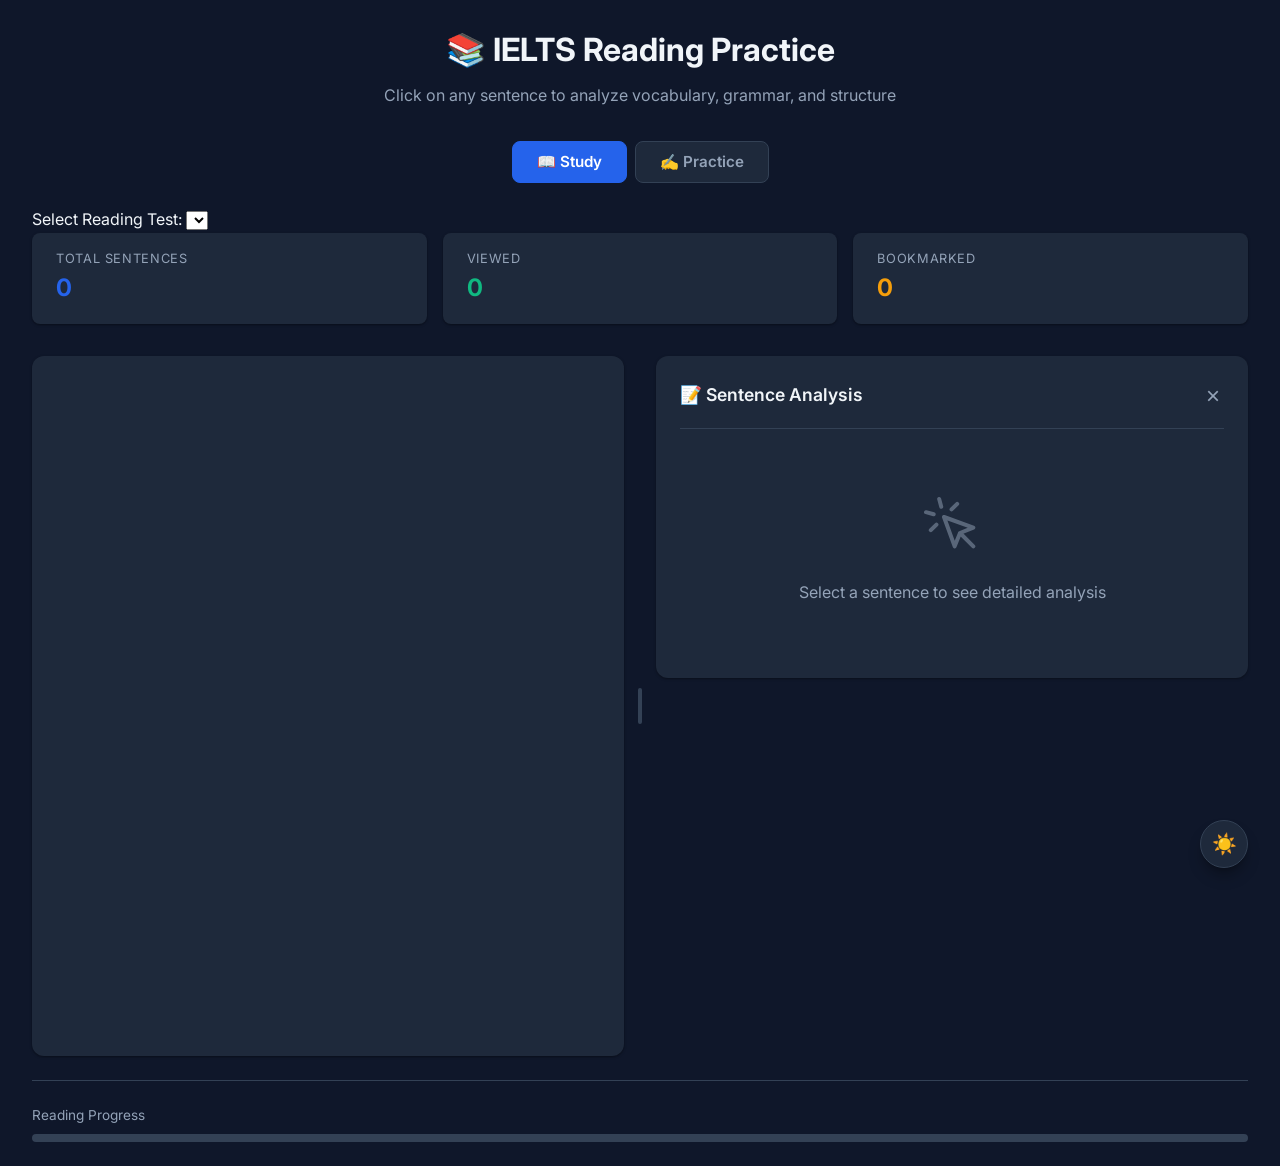
<file: index.html>
<!DOCTYPE html>
<html lang="en">
<head>
    <meta charset="UTF-8">
    <meta name="viewport" content="width=device-width, initial-scale=1.0, viewport-fit=cover">
    <title>IELTS Reading — Study</title>
    <link href="https://fonts.googleapis.com/css2?family=Inter:wght@300;400;500;600;700&family=Merriweather:ital,wght@0,300;0,400;1,300;1,400&display=swap" rel="stylesheet">
    <link rel="stylesheet" href="css/style.css">
</head>
<body>
    <div class="container">
        <header>
            <h1>📚 IELTS Reading Practice</h1>
            <p class="subtitle">Click on any sentence to analyze vocabulary, grammar, and structure</p>
        </header>

        <nav class="top-nav" id="topNav">
            <button class="hamburger" id="hamburgerBtn" aria-label="Toggle menu">☰</button>
            <a href="index.html" class="active">📖 Study</a>
            <a href="questions.html">✍️ Practice</a>
        </nav>

        <div class="test-selector">
            <label for="testSelect">Select Reading Test:</label>
            <select id="testSelect">
                <!-- Options will be populated by JavaScript -->
            </select>
        </div>

        <div class="stats-bar">
            <div class="stat-card">
                <div class="stat-label">Total Sentences</div>
                <div class="stat-value primary" id="totalSentences">0</div>
            </div>
            <div class="stat-card">
                <div class="stat-label">Viewed</div>
                <div class="stat-value success" id="viewedSentences">0</div>
            </div>
            <div class="stat-card">
                <div class="stat-label">Bookmarked</div>
                <div class="stat-value warning" id="bookmarkedSentences">0</div>
            </div>
        </div>

        <div class="main-layout">
            <div class="reading-section">
                <h2 class="reading-title" id="readingTitle"></h2>
                <p class="reading-subtitle" id="readingSubtitle"></p>
                <div class="reading-content" id="readingContent">
                    <!-- Sentences will be rendered here -->
                </div>
            </div>

            <div class="panel-resize-handle" id="panelResizeHandle" title="Drag to resize panels"></div>

            <div class="analysis-panel" id="analysisPanel">
                <div class="panel-header">
                    <div class="panel-title">📝 Sentence Analysis</div>
                    <button class="close-btn" id="closePanel" title="Close panel">&times;</button>
                </div>

                <div class="panel-placeholder" id="panelPlaceholder">
                    <svg xmlns="http://www.w3.org/2000/svg" fill="none" viewBox="0 0 24 24" stroke="currentColor">
                        <path stroke-linecap="round" stroke-linejoin="round" stroke-width="1.5" d="M15 15l-2 5L9 9l11 4-5 2zm0 0l5 5M7.188 2.239l.777 2.897M5.136 7.965l-2.898-.777M13.95 4.05l-2.122 2.122m-5.657 5.656l-2.12 2.122" />
                    </svg>
                    <p>Select a sentence to see detailed analysis</p>
                </div>

                <div class="analysis-content" id="analysisContent">
                    <div class="original-sentence" id="originalSentence"></div>

                    <div class="analysis-section" id="vocabSection">
                        <div class="analysis-label">
                            <span class="icon icon-vocab">A</span>
                            Vocabulary
                        </div>
                        <div class="vocab-list" id="vocabList"></div>
                    </div>

                    <div class="analysis-section" id="grammarSection">
                        <div class="analysis-label">
                            <span class="icon icon-grammar">G</span>
                            Grammar
                        </div>
                        <div id="grammarList"></div>
                    </div>

                    <div class="analysis-section" id="structureSection">
                        <div class="analysis-label">
                            <span class="icon icon-structure">S</span>
                            Sentence Structure
                        </div>
                        <div id="structureList"></div>
                    </div>

                    <div class="analysis-section" id="noteSection">
                        <div class="analysis-label">
                            <span class="icon icon-note">N</span>
                            Study Notes
                        </div>
                        <div id="noteList"></div>
                    </div>

                    <div style="margin-top: 1rem;">
                        <button class="bookmark-btn" id="bookmarkBtn">
                            <span id="bookmarkIcon">☆</span>
                            <span id="bookmarkText">Bookmark this sentence</span>
                        </button>
                    </div>
                </div>
            </div>
        </div>

        <div class="progress-section">
            <div class="progress-label">Reading Progress</div>
            <div class="progress-bar">
                <div class="progress-fill" id="progressFill" style="width: 0%"></div>
            </div>
        </div>
    </div>

    <button class="theme-toggle" id="themeToggle" title="Toggle dark mode">🌙</button>

    <!-- Reading test data: add a new test here -->
    <script src="tests/academic-1-1.js"></script>
    <script src="tests/academic-1-2.js"></script>
    <script src="tests/academic-1-3.js"></script>
    <script src="tests/academic-10-1.js"></script>
    <script src="tests/academic-10-2.js"></script>
    <script src="tests/academic-10-3.js"></script>
    <script src="tests/academic-11-1.js"></script>
    <script src="tests/academic-11-2.js"></script>
    <script src="tests/academic-11-3.js"></script>
    <script src="tests/academic-2-1.js"></script>
    <script src="tests/academic-2-2.js"></script>
    <script src="tests/academic-2-3.js"></script>
    <script src="tests/academic-3-1.js"></script>
    <script src="tests/academic-3-2.js"></script>
    <script src="tests/academic-3-3.js"></script>
    <script src="tests/academic-4-1.js"></script>
    <script src="tests/academic-4-2.js"></script>
    <script src="tests/academic-4-3.js"></script>
    <script src="tests/academic-5-1.js"></script>
    <script src="tests/academic-5-2.js"></script>
    <script src="tests/academic-5-3.js"></script>
    <script src="tests/academic-6-1.js"></script>
    <script src="tests/academic-6-2.js"></script>
    <script src="tests/academic-6-3.js"></script>
    <script src="tests/academic-7-1.js"></script>
    <script src="tests/academic-7-2.js"></script>
    <script src="tests/academic-7-3.js"></script>
    <script src="tests/academic-8-1.js"></script>
    <script src="tests/academic-8-2.js"></script>
    <script src="tests/academic-8-3.js"></script>
    <script src="tests/academic-9-1.js"></script>
    <script src="tests/academic-9-2.js"></script>
    <script src="tests/academic-9-3.js"></script>
    <script src="tests/aphantasia.js"></script>
    <script src="tests/general-1-1.js"></script>
    <script src="tests/general-1-2.js"></script>
    <script src="tests/general-1-3.js"></script>
    <script src="tests/general-2-1.js"></script>
    <script src="tests/general-2-2.js"></script>
    <script src="tests/general-2-3.js"></script>
    <script src="tests/general-4-1.js"></script>
    <script src="tests/general-4-2.js"></script>
    <script src="tests/villains-crooks-gangsters.js"></script>

    <script src="js/common.js"></script>
    <script src="js/app.js"></script>
    <script>
        document.getElementById('hamburgerBtn')?.addEventListener('click', function() {
            document.getElementById('topNav').classList.toggle('open');
        });
    </script>

    <div class="mobile-backdrop" id="mobileBackdrop"></div>
    <div class="mobile-bottom-sheet" id="mobileBottomSheet">
        <div class="mobile-sheet-header">
            <span id="mobileSheetTitle">Sentence Analysis</span>
            <div class="mobile-resize-handle" id="mobileResizeHandle" title="Drag to resize sheet height"></div>
            <button class="mobile-close-btn" id="mobileCloseBtn">&times;</button>
        </div>
        <div class="mobile-sheet-content">
            <div id="mobileOriginalSentence" class="mobile-original-sentence"></div>
            <div class="analysis-section" id="mobileVocabSection">
                <div class="analysis-label">
                    <span class="icon icon-vocab">A</span>
                    Vocabulary
                </div>
                <div class="vocab-list" id="mobileVocabList"></div>
            </div>
            <div class="analysis-section" id="mobileGrammarSection">
                <div class="analysis-label">
                    <span class="icon icon-grammar">G</span>
                    Grammar
                </div>
                <div id="mobileGrammarList"></div>
            </div>
            <div class="analysis-section" id="mobileStructureSection">
                <div class="analysis-label">
                    <span class="icon icon-structure">S</span>
                    Sentence Structure
                </div>
                <div id="mobileStructureList"></div>
            </div>
            <div class="analysis-section" id="mobileNoteSection">
                <div class="analysis-label">
                    <span class="icon icon-note">N</span>
                    Study Notes
                </div>
                <div id="mobileNoteList"></div>
            </div>
            <button class="bookmark-btn mobile-bookmark-btn" id="mobileBookmarkBtn">
                <span id="mobileBookmarkIcon">☆</span>
                <span id="mobileBookmarkText">Bookmark this sentence</span>
            </button>
        </div>
    </div>
</body>
</html>
</file>
<file: css/style.css>
:root {
    --primary: #2563eb;
    --primary-light: #3b82f6;
    --primary-dark: #1d4ed8;
    --secondary: #64748b;
    --success: #10b981;
    --warning: #f59e0b;
    --danger: #ef4444;
    --bg: #f8fafc;
    --surface: #ffffff;
    --surface-hover: #f1f5f9;
    --text: #1e293b;
    --text-secondary: #64748b;
    --border: #e2e8f0;
    --shadow: 0 1px 3px 0 rgb(0 0 0 / 0.1), 0 1px 2px -1px rgb(0 0 0 / 0.1);
    --shadow-lg: 0 10px 15px -3px rgb(0 0 0 / 0.1), 0 4px 6px -4px rgb(0 0 0 / 0.1);
    --radius: 8px;
    --radius-lg: 12px;
}

* {
    margin: 0;
    padding: 0;
    box-sizing: border-box;
}

body {
    font-family: 'Inter', -apple-system, BlinkMacSystemFont, sans-serif;
    background: var(--bg);
    color: var(--text);
    line-height: 1.6;
    min-height: 100vh;
}

.container {
    max-width: 100%;
    margin: 0 auto;
    padding: 1.5rem 2rem;
}

header {
    text-align: center;
    margin-bottom: 2rem;
}

h1 {
    font-size: 2rem;
    font-weight: 700;
    color: var(--text);
    margin-bottom: 0.5rem;
}

.subtitle {
    color: var(--text-secondary);
    font-size: 1rem;
}

/* Top navigation between the two pages */
.top-nav {
    display: flex;
    justify-content: center;
    gap: 0.5rem;
    margin-bottom: 1.5rem;
    flex-wrap: wrap;
}

.hamburger {
    display: none;
    background: none;
    border: 1px solid var(--border);
    border-radius: var(--radius);
    padding: 0.5rem 1rem;
    font-size: 1.2rem;
    cursor: pointer;
    color: var(--text-secondary);
    transition: all 0.2s;
}

.hamburger:hover {
    border-color: var(--primary);
    color: var(--primary);
}

@media (max-width: 768px) {
    /* The hamburger lived inside .top-nav, which was max-height:0 — so it was
     * clipped along with the links and mobile had no navigation at all. Three
     * short links fit in one row; a disclosure toggle just costs a tap. */
    .hamburger {
        display: none;
    }

    .top-nav {
        flex-direction: row;
        flex-wrap: nowrap;
        justify-content: flex-start;
        gap: 0.375rem;
        margin-bottom: 1rem;
        overflow-x: auto;
        scrollbar-width: none;
        -webkit-overflow-scrolling: touch;
    }

    .top-nav::-webkit-scrollbar {
        display: none;
    }

    /* Sizing lives in the responsive block at the bottom: .top-nav a is
     * declared below this point, so padding set here would lose to it. */
    .top-nav a {
        display: inline-flex;
        align-items: center;
        justify-content: center;
        min-height: 44px;
        white-space: nowrap;
        touch-action: manipulation;
    }
}

.top-nav a {
    text-decoration: none;
    padding: 0.5rem 1.5rem;
    border-radius: var(--radius);
    font-size: 0.95rem;
    font-weight: 600;
    color: var(--text-secondary);
    border: 1px solid var(--border);
    background: var(--surface);
    transition: all 0.2s;
}

.top-nav a:hover {
    border-color: var(--primary);
    color: var(--primary);
}

.top-nav a.active {
    background: var(--primary);
    border-color: var(--primary);
    color: white;
}

/* Test listing (home page) */
.test-group {
    margin-bottom: 2.5rem;
}

.test-group-title {
    font-size: 1.1rem;
    font-weight: 600;
    color: var(--text-secondary);
    text-transform: uppercase;
    letter-spacing: 0.05em;
    margin-bottom: 0.75rem;
}

.test-group-count {
    display: inline-block;
    background: var(--surface-hover);
    color: var(--text-secondary);
    border-radius: 999px;
    padding: 0.1rem 0.6rem;
    font-size: 0.8rem;
    letter-spacing: 0;
    margin-left: 0.4rem;
}

.test-list {
    list-style: none;
    display: grid;
    gap: 0.75rem;
}

.test-item {
    display: flex;
    align-items: stretch;
    background: var(--surface);
    border: 1px solid var(--border);
    border-radius: var(--radius-lg);
    box-shadow: var(--shadow);
    overflow: hidden;
    transition: border-color 0.15s, box-shadow 0.15s, transform 0.15s;
}

.test-item:hover {
    border-color: var(--primary);
    box-shadow: var(--shadow-lg);
    transform: translateY(-1px);
}

.test-item-main {
    flex: 1;
    display: flex;
    flex-direction: column;
    gap: 0.25rem;
    padding: 1rem 1.25rem;
    text-decoration: none;
    color: var(--text);
    min-width: 0;
}

.test-item-title {
    font-weight: 600;
}

.test-item-subtitle {
    font-size: 0.875rem;
    color: var(--text-secondary);
}

.test-item-quiz {
    display: flex;
    align-items: center;
    padding: 0 1.25rem;
    border-left: 1px solid var(--border);
    text-decoration: none;
    font-size: 1.1rem;
    transition: background 0.15s;
}

.test-item-quiz:hover {
    background: var(--surface-hover);
}

.nav-back {
    font-weight: 500;
}

/* Main Layout */
.main-layout {
    display: grid;
    grid-template-columns: 1fr 1fr;
    gap: 2rem;
    min-height: calc(100vh - 200px);
    position: relative;
}

/* Study page: reading | drag gutter | analysis.
 *
 * The gutter is a real grid column, so the handle always sits exactly on the
 * seam it controls. The old handle was absolutely positioned and had to be
 * kept in sync with the columns by hand — it drifted the moment you dragged.
 * JS only writes --split-reading / --split-panel; everything else is CSS. */
.main-layout.is-split {
    --gutter: 2rem;
    grid-template-columns:
        minmax(0, var(--split-reading, 1fr))
        var(--gutter)
        minmax(0, var(--split-panel, 1fr));
    /* Only the column gap goes: the gutter column replaces it. Row gap stays
     * on .main-layout, which is what the single-column mobile layout uses. */
    column-gap: 0;
}

@media (max-width: 768px) {
    .container {
        padding: 1rem;
    }
    
    header h1 {
        font-size: 1.5rem;
    }
    
    .subtitle {
        font-size: 0.9rem;
    }
    
    header {
        margin-bottom: 1rem;
    }

    /* .stats-bar / .stat-* are declared further down this file, so an override
     * here would lose on source order. They live in the responsive block at the
     * bottom instead. */

    .main-layout {
        grid-template-columns: 1fr;
        gap: 1rem;
        min-height: auto;
    }
    
    .reading-section {
        padding: 1.5rem;
    }
    
    .reading-title {
        font-size: 1.5rem;
    }
    
    .reading-content {
        font-size: 1rem;
    }
    
    .section-heading {
        font-size: 1.125rem;
        margin: 1rem 0 0.5rem;
    }
    
    .sentence {
        padding: 0.25rem;
        margin: 0 -0.25rem;
        /* Stop iOS painting a grey box over the whole sentence on tap; the
         * .active style below is the feedback we actually want. */
        -webkit-tap-highlight-color: transparent;
        touch-action: manipulation;
        /* Leave room above when a tapped sentence is scrolled into view. */
        scroll-margin-top: 4rem;
    }

    .sentence:active {
        background: var(--surface-hover);
    }

    .analysis-panel {
        position: static;
        max-height: none;
        margin-top: 1rem;
    }

    .theme-toggle {
        bottom: 1rem;
        right: 1rem;
        width: 44px;
        height: 44px;
        font-size: 1.2rem;
    }
    
    .answer-options {
        flex-direction: column;
    }
    
    .gap-inputs input {
        min-width: 100px;
    }
}

@media (max-width: 480px) {
    .container {
        padding: 0.75rem;
    }
    
    header h1 {
        font-size: 1.25rem;
    }
    
    .subtitle {
        font-size: 0.85rem;
    }
    
    /* .stats-bar / .stat-* overrides: see the responsive block at the bottom. */
    
    .main-layout {
        gap: 0.75rem;
    }
    
    .reading-section {
        padding: 1rem;
    }
    
    .reading-title {
        font-size: 1.3rem;
    }
    
    .reading-content {
        font-size: 0.95rem;
        line-height: 1.4;
    }
    
    .section-heading {
        font-size: 1rem;
        margin: 0.75rem 0 0.5rem;
    }
    
    .sentence {
        padding: 0.15rem 0.25rem;
        margin: 0 -0.25rem;
        font-size: 0.95rem;
    }
    
    .sentence-number {
        font-size: 0.65rem;
    }
    
    .analysis-panel {
        padding: 1rem 0.75rem;
    }
    
    .panel-header {
        margin-bottom: 0.5rem;
    }
    
    .panel-title {
        font-size: 0.9rem;
    }
    
    .question-group-title {
        font-size: 1rem;
    }
    
    .question-item {
        padding: 0.75rem;
    }
    
    .question-text {
        font-size: 0.9rem;
    }
    
    .answer-options {
        flex-direction: column;
    }
    
    .opt-btn {
        padding: 0.5rem 0.75rem;
        font-size: 0.8rem;
    }
    
    .gap-inputs input {
        min-width: 120px;
        font-size: 0.85rem;
        padding: 0.4rem 0.5rem;
    }
    
    .check-btn,
    .reset-btn {
        padding: 0.4rem 0.75rem;
        font-size: 0.75rem;
    }
    
    .feedback {
        font-size: 0.8rem;
    }
    
    .explanation {
        font-size: 0.75rem;
        padding: 0.4rem 0.5rem;
    }
    
    .sentence.active {
        border-radius: 2px;
    }
    
    .theme-toggle {
        bottom: 0.75rem;
        right: 0.75rem;
        width: 40px;
        height: 40px;
        font-size: 1rem;
    }
}

/* Reading Section */
.reading-section {
    background: var(--surface);
    border-radius: var(--radius-lg);
    padding: 2rem 2.5rem;
    box-shadow: var(--shadow);
}

.reading-title {
    font-family: 'Merriweather', Georgia, serif;
    font-size: 1.85rem;
    font-weight: 700;
    margin-bottom: 1.5rem;
    color: var(--text);
    line-height: 1.3;
}

.reading-subtitle {
    font-size: 1rem;
    color: var(--text-secondary);
    margin-bottom: 1.5rem;
    font-style: italic;
}

.reading-content {
    font-family: 'Merriweather', Georgia, serif;
    font-size: 1.15rem;
    line-height: 2;
}

.section-heading {
    font-family: 'Merriweather', Georgia, serif;
    font-size: 1.25rem;
    font-weight: 600;
    margin: 1.5rem 0 0.75rem;
    color: var(--text);
}

/* Sentence highlighting */
.sentence {
    cursor: pointer;
    padding: 0.25rem 0.5rem;
    margin: 0 -0.5rem;
    border-radius: 4px;
    transition: all 0.2s ease;
    border-left: 3px solid transparent;
}

.sentence:hover {
    background: var(--surface-hover);
}

.sentence.active {
    background: #eff6ff;
    border-left-color: var(--primary);
}

.sentence-number {
    display: inline-block;
    font-size: 0.75rem;
    color: var(--text-secondary);
    margin-right: 0.5rem;
    font-family: 'Inter', sans-serif;
    font-weight: 500;
    opacity: 0;
    transition: opacity 0.2s;
}

.sentence:hover .sentence-number,
.sentence.active .sentence-number {
    opacity: 1;
}

/* Questions */
.questions-instructions {
    background: var(--surface-hover);
    padding: 0.75rem 1rem;
    border-radius: var(--radius);
    margin-bottom: 1.5rem;
    font-size: 0.9rem;
    color: var(--text-secondary);
    line-height: 1.5;
}

.question-group-title {
    font-family: 'Merriweather', Georgia, serif;
    font-size: 1.1rem;
    font-weight: 600;
    margin: 1.5rem 0 0.75rem;
    color: var(--text);
    padding-bottom: 0.5rem;
    border-bottom: 1px solid var(--border);
}

.question-item {
    background: var(--surface);
    border: 1px solid var(--border);
    border-radius: var(--radius);
    padding: 1rem;
    margin-bottom: 0.75rem;
}

.question-number {
    display: inline-block;
    background: var(--primary);
    color: white;
    font-size: 0.75rem;
    font-weight: 600;
    padding: 0.15rem 0.5rem;
    border-radius: 3px;
    margin-right: 0.5rem;
}

.question-text {
    font-size: 0.95rem;
    color: var(--text);
    line-height: 1.6;
    margin-bottom: 0.75rem;
}

.question-text .blank {
    color: var(--primary);
    font-weight: 600;
    border-bottom: 2px solid var(--primary);
    padding: 0 0.25rem;
}

.answer-options {
    display: flex;
    gap: 0.5rem;
    flex-wrap: wrap;
}

.opt-btn {
    background: var(--surface);
    border: 1px solid var(--border);
    border-radius: var(--radius);
    padding: 0.4rem 1rem;
    font-size: 0.85rem;
    font-weight: 600;
    cursor: pointer;
    transition: all 0.15s;
    color: var(--text);
    text-align: left;
    line-height: 1.4;
}

.opt-btn:hover {
    border-color: var(--primary);
    color: var(--primary);
}

.opt-btn.correct {
    background: #d1fae5;
    border-color: var(--success);
    color: #065f46;
}

.opt-btn.wrong {
    background: #fee2e2;
    border-color: var(--danger);
    color: #991b1b;
}

.opt-btn.revealed-correct {
    background: #d1fae5;
    border-color: var(--success);
    color: #065f46;
}

.gap-inputs {
    display: flex;
    gap: 0.5rem;
    align-items: center;
    flex-wrap: wrap;
}

.gap-inputs input {
    flex: 1;
    min-width: 200px;
    padding: 0.5rem 0.75rem;
    border: 1px solid var(--border);
    border-radius: var(--radius);
    font-size: 0.9rem;
    background: var(--surface);
    color: var(--text);
}

.gap-inputs input:focus {
    outline: none;
    border-color: var(--primary);
    box-shadow: 0 0 0 3px rgba(37, 99, 235, 0.1);
}

.check-btn,
.reset-btn {
    background: var(--primary);
    color: white;
    border: none;
    border-radius: var(--radius);
    padding: 0.5rem 1.25rem;
    font-size: 0.85rem;
    font-weight: 600;
    cursor: pointer;
    transition: all 0.2s;
}

.check-btn:hover,
.reset-btn:hover {
    background: var(--primary-dark);
}

.reset-btn {
    background: var(--warning);
}

.reset-btn:hover {
    background: #d97706;
}

.feedback {
    margin-top: 0.5rem;
    font-size: 0.9rem;
    font-weight: 600;
    display: none;
}

.feedback.correct-fb {
    color: var(--success);
}

.feedback.wrong-fb {
    color: var(--danger);
}

.explanation {
    margin-top: 0.5rem;
    font-size: 0.85rem;
    color: var(--text-secondary);
    background: var(--surface-hover);
    padding: 0.5rem 0.75rem;
    border-radius: var(--radius);
    display: none;
    line-height: 1.5;
}

.quiz-controls {
    display: flex;
    gap: 0.5rem;
    margin-top: 1.5rem;
    align-items: center;
    flex-wrap: wrap;
}

.score-display {
    font-size: 1rem;
    font-weight: 700;
    color: var(--primary);
    background: #eff6ff;
    padding: 0.5rem 1rem;
    border-radius: var(--radius);
}

/* Analysis Panel */
.analysis-panel {
    background: var(--surface);
    border-radius: var(--radius-lg);
    padding: 1.5rem;
    box-shadow: var(--shadow);
    overflow-y: auto;
    position: sticky;
    top: 1rem;
    max-height: calc(100vh - 2rem);
    align-self: start;
}

.panel-header {
    display: flex;
    align-items: center;
    justify-content: space-between;
    margin-bottom: 1rem;
    padding-bottom: 1rem;
    border-bottom: 1px solid var(--border);
}

.panel-title {
    font-size: 1.1rem;
    font-weight: 600;
    color: var(--text);
}

.close-btn {
    background: none;
    border: none;
    font-size: 1.5rem;
    cursor: pointer;
    color: var(--text-secondary);
    padding: 0.25rem;
    line-height: 1;
}

.close-btn:hover {
    color: var(--text);
}

.panel-placeholder {
    text-align: center;
    padding: 3rem 1rem;
    color: var(--text-secondary);
}

.panel-placeholder svg {
    width: 64px;
    height: 64px;
    margin-bottom: 1rem;
    opacity: 0.5;
}

.analysis-content {
    display: none;
}

.analysis-content.active {
    display: block;
}

.analysis-section {
    margin-bottom: 1.5rem;
}

.analysis-section:last-child {
    margin-bottom: 0;
}

.analysis-label {
    display: flex;
    align-items: center;
    gap: 0.5rem;
    font-size: 0.875rem;
    font-weight: 600;
    color: var(--text);
    margin-bottom: 0.75rem;
    text-transform: uppercase;
    letter-spacing: 0.05em;
}

.analysis-label .icon {
    width: 20px;
    height: 20px;
    display: flex;
    align-items: center;
    justify-content: center;
    border-radius: 4px;
    font-size: 0.75rem;
}

.icon-vocab {
    background: #dbeafe;
    color: var(--primary);
}

.icon-grammar {
    background: #d1fae5;
    color: var(--success);
}

.icon-structure {
    background: #fef3c7;
    color: var(--warning);
}

.icon-note {
    background: #ede9fe;
    color: #8b5cf6;
}

.original-sentence {
    background: var(--surface-hover);
    padding: 0.6rem 0.75rem;
    border-radius: var(--radius);
    font-family: 'Merriweather', Georgia, serif;
    font-size: 0.88rem;
    line-height: 1.5;
    margin-bottom: 0.75rem;
    border-left: 3px solid var(--primary);
}

.vocab-list {
    display: flex;
    flex-direction: column;
    gap: 0.4rem;
}

.vocab-item {
    background: #f0f9ff;
    padding: 0.35rem 0.6rem;
    border-radius: var(--radius);
    border: 1px solid #bae6fd;
    display: flex;
    flex-wrap: wrap;
    align-items: baseline;
    gap: 0.25rem 0.5rem;
    font-size: 0.88rem;
    line-height: 1.4;
}

.vocab-word {
    font-weight: 600;
    color: var(--primary-dark);
    font-size: 0.95rem;
}

.vocab-phonetic {
    color: var(--text-secondary);
    font-size: 0.8rem;
    margin-left: 0;
}

.vocab-pos {
    display: inline-block;
    background: var(--primary);
    color: white;
    font-size: 0.65rem;
    padding: 0.05rem 0.35rem;
    border-radius: 3px;
    margin-left: 0.25rem;
    font-weight: 500;
}

.vocab-definition {
    font-size: 0.85rem;
    color: var(--text);
    flex: 1 1 auto;
}

.vocab-example {
    font-size: 0.8rem;
    color: var(--text-secondary);
    font-style: italic;
    width: 100%;
}

.vocab-paraphrase {
    font-size: 0.82rem;
    color: var(--primary-dark);
    width: 100%;
    border-top: 1px dashed var(--border);
    padding-top: 0.15rem;
    margin-top: 0.1rem;
}

.vocab-paraphrase em {
    color: var(--primary);
    font-style: normal;
}

.vocab-collocations {
    font-size: 0.8rem;
    color: var(--text-secondary);
    width: 100%;
}

body.dark-theme .vocab-paraphrase {
    color: #93c5fd;
}

.grammar-item {
    background: #f0fdf4;
    padding: 0.35rem 0.6rem;
    border-radius: var(--radius);
    border: 1px solid #bbf7d0;
    margin-bottom: 0.4rem;
    display: flex;
    flex-wrap: wrap;
    align-items: baseline;
    gap: 0.25rem 0.5rem;
    font-size: 0.85rem;
    line-height: 1.4;
}

.grammar-item:last-child {
    margin-bottom: 0;
}

.grammar-pattern {
    font-weight: 600;
    color: #166534;
    font-size: 0.88rem;
}

.grammar-explanation {
    font-size: 0.85rem;
    color: var(--text);
    flex: 1 1 auto;
}

.structure-item {
    background: #fffbeb;
    padding: 0.35rem 0.6rem;
    border-radius: var(--radius);
    border: 1px solid #fde68a;
    margin-bottom: 0.4rem;
    font-size: 0.85rem;
    line-height: 1.4;
}

.structure-item:last-child {
    margin-bottom: 0;
}

.structure-type {
    font-weight: 600;
    color: #92400e;
    font-size: 0.88rem;
}

.structure-explanation {
    margin-top: 0.15rem;
    font-size: 0.85rem;
    color: var(--text);
}

.note-item {
    background: #f5f3ff;
    padding: 0.5rem 0.6rem;
    border-radius: var(--radius);
    border: 1px solid #ddd6fe;
    font-size: 0.85rem;
    color: var(--text);
    line-height: 1.6;
}

/* Stats Bar */
.stats-bar {
    display: flex;
    gap: 1rem;
    margin-bottom: 2rem;
    flex-wrap: wrap;
}

.stat-card {
    background: var(--surface);
    padding: 1rem 1.5rem;
    border-radius: var(--radius);
    box-shadow: var(--shadow);
    flex: 1;
    min-width: 150px;
}

.stat-label {
    font-size: 0.8rem;
    color: var(--text-secondary);
    text-transform: uppercase;
    letter-spacing: 0.05em;
}

.stat-value {
    font-size: 1.5rem;
    font-weight: 700;
    color: var(--text);
}

.stat-value.primary {
    color: var(--primary);
}

.stat-value.success {
    color: var(--success);
}

.stat-value.warning {
    color: var(--warning);
}

/* Progress Tracking */
.progress-section {
    margin-top: 1.5rem;
    padding-top: 1.5rem;
    border-top: 1px solid var(--border);
}

.progress-label {
    font-size: 0.85rem;
    color: var(--text-secondary);
    margin-bottom: 0.5rem;
}

.progress-bar {
    height: 8px;
    background: var(--border);
    border-radius: 4px;
    overflow: hidden;
}

.progress-fill {
    height: 100%;
    background: linear-gradient(90deg, var(--primary), var(--primary-light));
    border-radius: 4px;
    transition: width 0.3s ease;
}

/* Bookmark Button */
.bookmark-btn {
    background: none;
    border: 1px solid var(--border);
    border-radius: var(--radius);
    padding: 0.5rem 1rem;
    font-size: 0.85rem;
    cursor: pointer;
    display: flex;
    align-items: center;
    gap: 0.5rem;
    color: var(--text-secondary);
    transition: all 0.2s;
}

.bookmark-btn:hover {
    border-color: var(--primary);
    color: var(--primary);
}

.bookmark-btn.bookmarked {
    background: #fef3c7;
    border-color: #f59e0b;
    color: #92400e;
}

/* Dark mode toggle */
.theme-toggle {
    position: fixed;
    bottom: 2rem;
    right: 2rem;
    background: var(--surface);
    border: 1px solid var(--border);
    border-radius: 50%;
    width: 48px;
    height: 48px;
    display: flex;
    align-items: center;
    justify-content: center;
    cursor: pointer;
    box-shadow: var(--shadow-lg);
    font-size: 1.25rem;
    transition: all 0.2s;
}

.theme-toggle:hover {
    transform: scale(1.1);
}

/* Animations */
@keyframes fadeIn {
    from { opacity: 0; transform: translateY(10px); }
    to { opacity: 1; transform: translateY(0); }
}

.analysis-content.active {
    animation: fadeIn 0.3s ease;
}

/* Scrollbar styling */
.analysis-panel::-webkit-scrollbar {
    width: 6px;
}

.analysis-panel::-webkit-scrollbar-track {
    background: var(--surface-hover);
    border-radius: 3px;
}

.analysis-panel::-webkit-scrollbar-thumb {
    background: var(--border);
    border-radius: 3px;
}

.analysis-panel::-webkit-scrollbar-thumb:hover {
    background: var(--text-secondary);
}

/* Print styles */
@media print {
    .analysis-panel,
    .theme-toggle,
    .stats-bar,
    .panel-resize-handle,
    .top-nav {
        display: none !important;
    }

    .main-layout,
    .main-layout.is-split {
        grid-template-columns: 1fr;
    }

    .sentence {
        cursor: default;
    }

    .sentence:hover {
        background: none;
    }
}

/* Dark Theme */
body.dark-theme {
    --bg: #0f172a;
    --surface: #1e293b;
    --surface-hover: #334155;
    --text: #f1f5f9;
    --text-secondary: #94a3b8;
    --border: #334155;
    --shadow: 0 1px 3px 0 rgb(0 0 0 / 0.3), 0 1px 2px -1px rgb(0 0 0 / 0.3);
    --shadow-lg: 0 10px 15px -3px rgb(0 0 0 / 0.3), 0 4px 6px -4px rgb(0 0 0 / 0.3);
}

body.dark-theme .vocab-item {
    background: #1e3a5f;
    border-color: #2563eb;
}

body.dark-theme .vocab-word {
    color: #60a5fa;
}

body.dark-theme .grammar-item {
    background: #14532d;
    border-color: #22c55e;
}

body.dark-theme .grammar-pattern {
    color: #4ade80;
}

body.dark-theme .structure-item {
    background: #451a03;
    border-color: #f59e0b;
}

body.dark-theme .structure-type {
    color: #fbbf24;
}

body.dark-theme .note-item {
    background: #2e1065;
    border-color: #a78bfa;
}

body.dark-theme .original-sentence {
    background: #1e293b;
    border-left-color: #60a5fa;
}

body.dark-theme .sentence.active {
    background: #1e3a5f;
    border-left-color: #3b82f6;
}

body.dark-theme .bookmark-btn.bookmarked {
    background: #451a03;
    border-color: #f59e0b;
    color: #fbbf24;
}

body.dark-theme .stat-card,
body.dark-theme .question-item {
    background: #1e293b;
}

body.dark-theme .opt-btn.correct,
body.dark-theme .opt-btn.revealed-correct {
    background: #14532d;
    border-color: #22c55e;
    color: #4ade80;
}

body.dark-theme .opt-btn.wrong {
    background: #7f1d1d;
    border-color: #ef4444;
    color: #fca5a5;
}

body.dark-theme .feedback.correct-fb {
    color: #4ade80;
}

body.dark-theme .feedback.wrong-fb {
    color: #fca5a5;
}

body.dark-theme .score-display {
    background: #1e3a5f;
}

body.dark-theme .top-nav a.active {
    background: var(--primary);
    border-color: var(--primary);
    color: white;
}
/* Mobile Bottom Sheet */
.mobile-backdrop {
    display: none;
    position: fixed;
    top: 0;
    left: 0;
    right: 0;
    bottom: 0;
    background: rgba(0, 0, 0, 0.5);
    z-index: 1000;
    /* The sheet is the only thing meant to scroll while it is open. */
    touch-action: none;
}

.mobile-backdrop.active {
    display: block;
}

/* The sheet is a flex column: grip and header stay put, only the analysis
 * scrolls. Before, the whole sheet scrolled and the close button scrolled
 * away with it. Height is driven by JS (snap points) — dvh, not vh, so the
 * mobile URL bar collapsing does not crop the sheet. */
.mobile-bottom-sheet {
    display: none;
    flex-direction: column;
    position: fixed;
    bottom: 0;
    left: 0;
    right: 0;
    background: var(--surface);
    border-top-left-radius: var(--radius-lg);
    border-top-right-radius: var(--radius-lg);
    box-shadow: var(--shadow-lg);
    z-index: 1050;
    height: 55dvh;
    max-height: 92dvh;
    min-height: 160px;
    overflow: hidden;
    padding-bottom: env(safe-area-inset-bottom);
    transform: translateY(100%);
    transition: transform 0.3s ease, height 0.25s ease;
}

.mobile-bottom-sheet.active {
    display: flex;
    transform: translateY(0);
}

/* Dragging must track the thumb exactly — no easing in the way. */
.mobile-bottom-sheet.resizing {
    transition: none;
}

@media (max-width: 768px) {
    .mobile-backdrop,
    .mobile-bottom-sheet {
        display: none; /* Initially hidden */
    }

    /* Hide desktop analysis panel on mobile */
    .analysis-panel {
        display: none;
    }

    /* The splitter is an 8px column of dead space on mobile: it used to run
     * the full height of the page and swallow every tap on the middle of the
     * passage. There are no side-by-side panes here, so it has no job. */
    .panel-resize-handle {
        display: none;
    }

    .main-layout.is-split {
        grid-template-columns: 1fr;
    }
}

/* Paging between sentences. .swiping tracks the thumb with no easing in the
 * way; .swipe-settling runs the 160ms slide out and back in (SWIPE_SETTLE in
 * js/app.js must match). */
.mobile-sheet-content.swiping {
    transition: none;
    will-change: transform;
}

.mobile-sheet-content.swipe-settling {
    transition: transform 0.16s ease, opacity 0.16s ease;
    will-change: transform, opacity;
}

/* Grip + header together: the whole block drags, not just the 4px pill. */
#mobileSheetDragZone {
    flex: none;
    touch-action: none;
}

.mobile-sheet-header {
    flex: none;
    display: flex;
    justify-content: space-between;
    align-items: center;
    gap: 0.5rem;
    padding: 0 1rem 0.75rem;
    border-bottom: 1px solid var(--border);
}

.mobile-sheet-header span {
    font-weight: 600;
    font-size: 1.05rem;
    color: var(--text);
}

.mobile-sheet-title {
    font-weight: 600;
    font-size: 1.1rem;
    color: var(--text);
}

/* 44px: the smallest target a thumb hits reliably. It was 22x32. */
.mobile-close-btn {
    flex: none;
    display: inline-flex;
    align-items: center;
    justify-content: center;
    width: 44px;
    height: 44px;
    margin-right: -0.5rem;
    background: none;
    border: none;
    border-radius: 50%;
    font-size: 1.5rem;
    cursor: pointer;
    color: var(--text-secondary);
    padding: 0;
    line-height: 1;
    touch-action: manipulation;
}

.mobile-close-btn:hover,
.mobile-close-btn:active {
    color: var(--text);
    background: var(--surface-hover);
}

.mobile-sheet-content {
    flex: 1 1 auto;
    min-height: 0;
    overflow-y: auto;
    /* Sideways travel is the sentence-paging gesture; the browser must not
     * read it as a horizontal scroll or a back-navigation. */
    overscroll-behavior-x: none;
    /* Keep a flick inside the sheet from scrolling the passage behind it. */
    overscroll-behavior: contain;
    -webkit-overflow-scrolling: touch;
    padding: 1rem;
}

.mobile-original-sentence {
    background: var(--surface-hover);
    padding: 0.75rem 1rem;
    border-radius: var(--radius);
    font-family: 'Merriweather', Georgia, serif;
    font-size: 0.95rem;
    line-height: 1.5;
    margin-bottom: 1rem;
    border-left: 3px solid var(--primary);
}

.mobile-bookmark-btn {
    width: 100%;
    text-align: left;
    justify-content: flex-start;
    padding: 0.75rem 1rem;
    margin-top: 1rem;
}

/* Desktop splitter
 *
 * The handle fills the gutter column, so the whole 2rem gap is grabbable while
 * only a thin rail is drawn. ::before is the rail, ::after the grip pill. */
.panel-resize-handle {
    position: relative;
    align-self: stretch;
    justify-self: stretch;
    border: 0;
    padding: 0;
    background: none;
    cursor: col-resize;
    touch-action: none;
    z-index: 2;
}

.panel-resize-handle::before {
    content: '';
    position: absolute;
    top: 0;
    bottom: 0;
    left: calc(50% - 1px);
    width: 2px;
    border-radius: 999px;
    background: var(--border);
    opacity: 0;
    transition: opacity 0.15s ease, background 0.15s ease;
}

/* Always faintly visible: the seam has to look draggable before you touch it. */
.panel-resize-handle::after {
    content: '';
    position: absolute;
    top: 50%;
    left: calc(50% - 2px);
    width: 4px;
    height: 36px;
    transform: translateY(-50%);
    border-radius: 999px;
    background: var(--border);
    transition: background 0.15s ease, height 0.15s ease;
}

.panel-resize-handle:hover::before,
.panel-resize-handle:focus-visible::before,
.panel-resize-handle.dragging::before {
    opacity: 1;
}

.panel-resize-handle:hover::after,
.panel-resize-handle:focus-visible::after,
.panel-resize-handle.dragging::after {
    background: var(--primary);
    height: 56px;
}

.panel-resize-handle:focus-visible {
    outline: 2px solid var(--primary);
    outline-offset: -2px;
    border-radius: var(--radius);
}

.panel-resize-handle.dragging::before {
    background: var(--primary);
}

/* While dragging, the cursor must not flicker into text/I-beam over the panes,
 * and a stray selection must not follow the pointer across the passage. */
body.is-resizing,
body.is-resizing * {
    cursor: col-resize !important;
    user-select: none !important;
    -webkit-user-select: none !important;
}

body.is-resizing .analysis-panel,
body.is-resizing .reading-section {
    transition: none !important;
}

/* Mobile sheet grip: a 32px-tall strip so it is actually catchable with a
 * thumb, with a 4px pill drawn inside it. */
.mobile-sheet-grip {
    flex: none;
    display: block;
    width: 100%;
    height: 32px;
    border: 0;
    padding: 0;
    background: none;
    position: relative;
    cursor: grab;
    touch-action: none;
}

.mobile-sheet-grip::before {
    content: '';
    position: absolute;
    top: 12px;
    left: 50%;
    width: 40px;
    height: 4px;
    margin-left: -20px;
    border-radius: 999px;
    background: var(--border);
    transition: background 0.15s ease, width 0.15s ease;
}

.mobile-sheet-grip:active::before,
.mobile-bottom-sheet.resizing .mobile-sheet-grip::before {
    background: var(--primary);
    width: 56px;
}

.mobile-sheet-grip:focus-visible {
    outline: 2px solid var(--primary);
    outline-offset: -4px;
}

@media (prefers-reduced-motion: reduce) {
    .mobile-bottom-sheet,
    .mobile-backdrop,
    .mobile-sheet-content.swipe-settling,
    .panel-resize-handle::before,
    .panel-resize-handle::after,
    .mobile-sheet-grip::before {
        transition: none !important;
    }
}

/* Mobile overrides that have to come last
 *
 * The responsive blocks near the top of this file are declared *before*
 * .stats-bar, .stat-* and .sentence-number, so at equal specificity the base
 * rules win on source order and those overrides silently do nothing. Anything
 * that must beat a base rule belongs here. */
@media (max-width: 768px) {
    /* Three stacked full-width cards pushed the passage a screen and a half
     * down the page. Side by side they cost one short row. */
    .stats-bar {
        display: grid;
        grid-template-columns: repeat(3, 1fr);
        gap: 0.5rem;
        margin-bottom: 1rem;
    }

    .stat-card {
        min-width: 0;
        padding: 0.5rem 0.625rem;
        text-align: center;
    }

    .stat-label {
        font-size: 0.625rem;
        letter-spacing: 0.02em;
        line-height: 1.3;
    }

    .stat-value {
        font-size: 1.25rem;
    }

    /* There is no hover on touch, so the number never showed up at all. */
    .sentence-number {
        opacity: 1;
    }

    /* Equal thirds, so all three fit one row instead of the last one hanging
     * off the edge at the desktop padding of 1.5rem. */
    .top-nav a {
        flex: 1 1 0;
        min-width: 0;
        padding: 0.5rem;
        font-size: 0.85rem;
    }
}

@media (max-width: 480px) {
    .stats-bar {
        gap: 0.375rem;
    }

    .stat-card {
        padding: 0.5rem 0.375rem;
    }

    .stat-label {
        font-size: 0.5625rem;
    }

    .stat-value {
        font-size: 1.1rem;
    }
}
</file>
